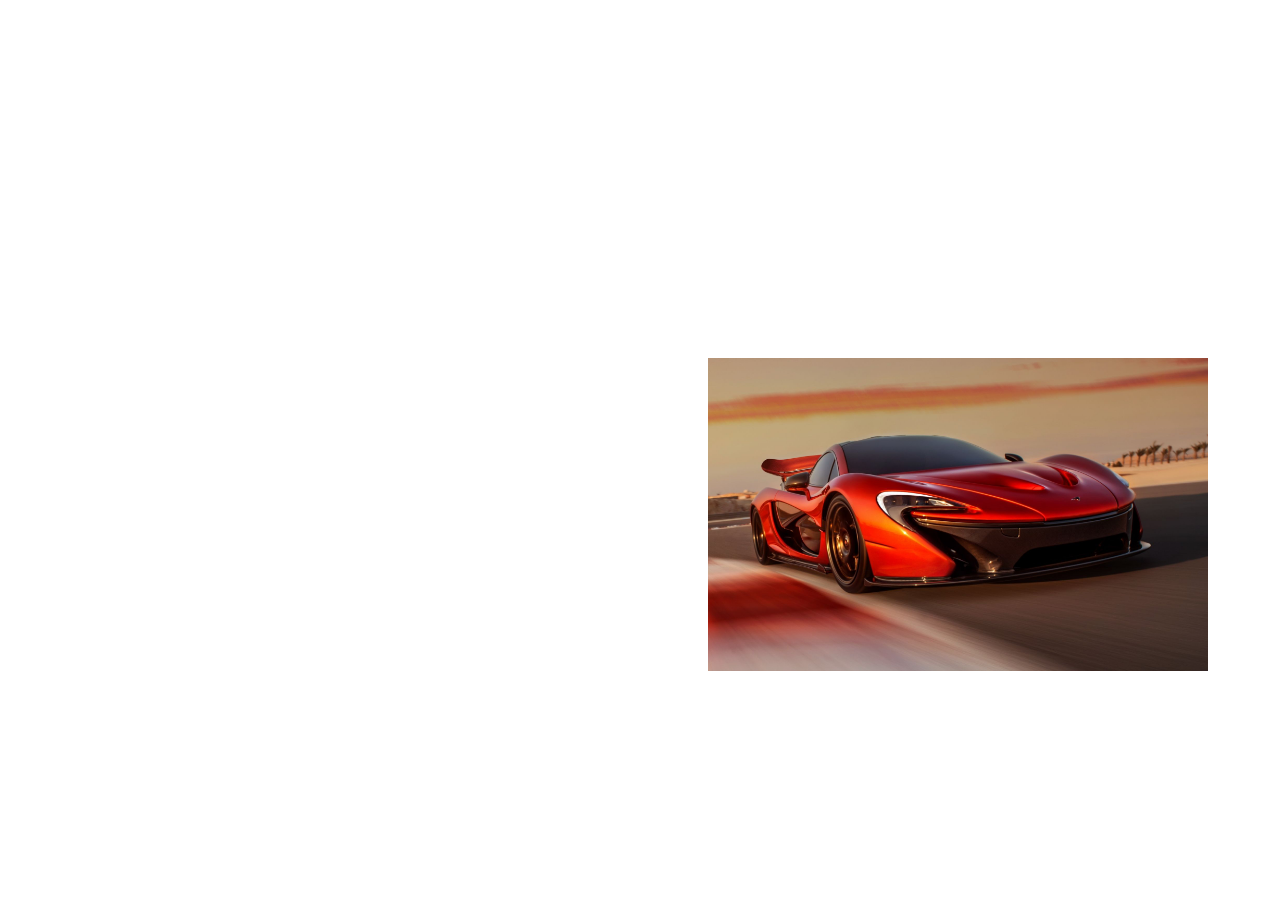
<file: 1r desafio/index.html>
<!DOCTYPE html>
<html lang="en">
<head>
    <meta charset="UTF-8">
    <meta name="viewport" content="width=device-width, initial-scale=1.0">
    <title>Document</title>
    <link rel="stylesheet" href="assets/css/style.css">
    <script src="assets/js/index.js"></script>
</head>
<body>
    <img id="myImage" src="assets/img/cc8b4a9af8b19e1c10acbc72df1e2261.jpg" onclick="toggleBorder()">
</body>
</html>
</file>
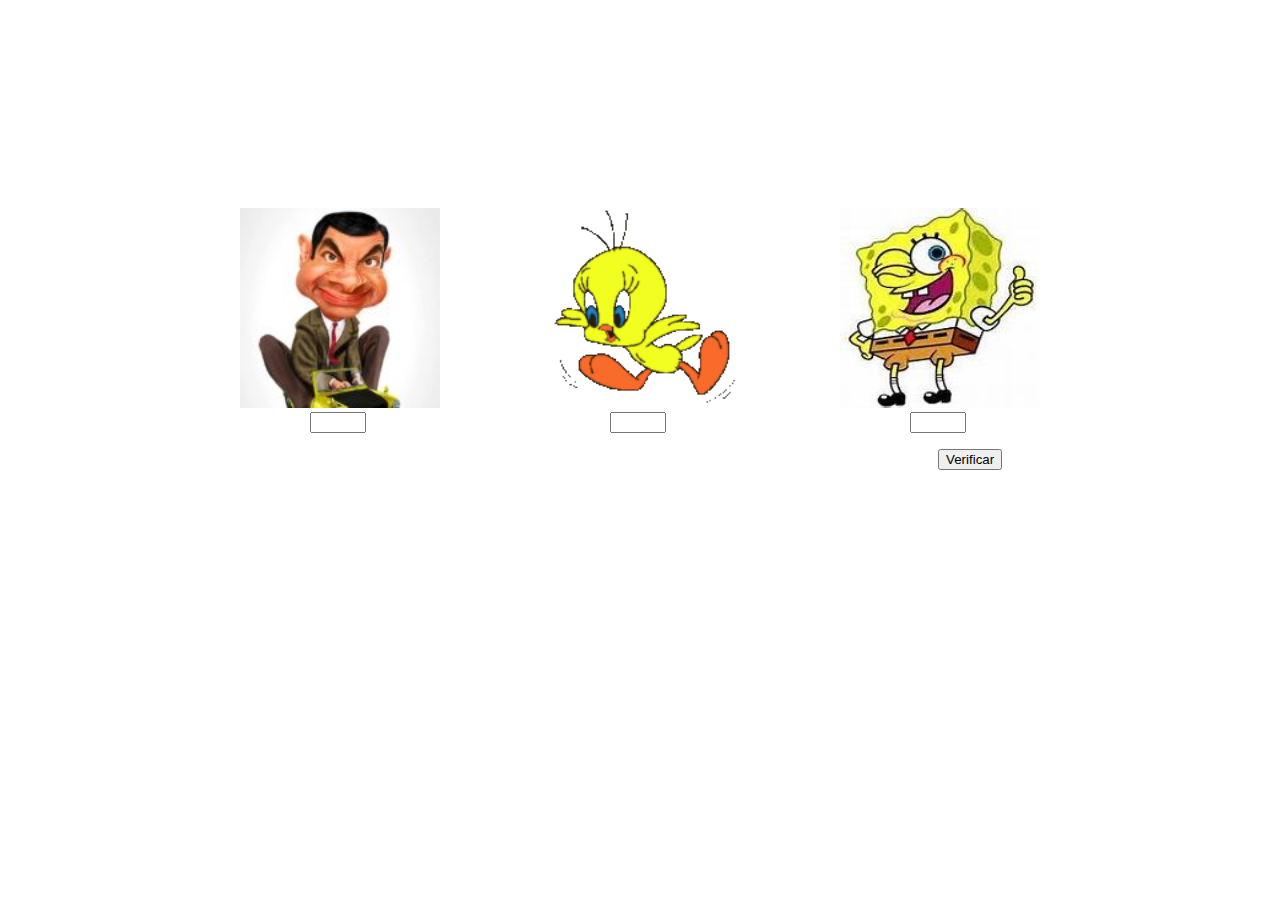
<file: 2do desafio/index.html>
<!DOCTYPE html>
<html lang="en">
<head>
    <meta charset="UTF-8">
    <meta name="viewport" content="width=device-width, initial-scale=1.0">
    <title>Document</title>
    <link rel="stylesheet" href="assets/css/style.css">
    <script src="assets/javascript/index.js"></script>
</head>
<body>
    <div class="stickers">
        <div class="sticker">
          <img src="assets/img/caricatura-150x150.jpg" alt="Sticker 1">
          <input type="number" class="sticker-input" id="sticker1Input" min="0" max="10">
        </div>
        <div class="sticker">
          <img src="assets/img/piolin-150x150.gif" alt="Sticker 2">
          <input type="number" class="sticker-input" id="sticker2Input" min="0" max="10">
        </div>
        <div class="sticker">
          <img src="assets/img/th.jpeg" alt="Sticker 3">
          <input type="number" class="sticker-input" id="sticker3Input" min="0" max="10">
        </div>
      </div>
      
      <p id="result"></p>

      <button onclick="checkStickers()">Verificar</button>
      <p id="result"></p>
    
</body>
</html>
</file>
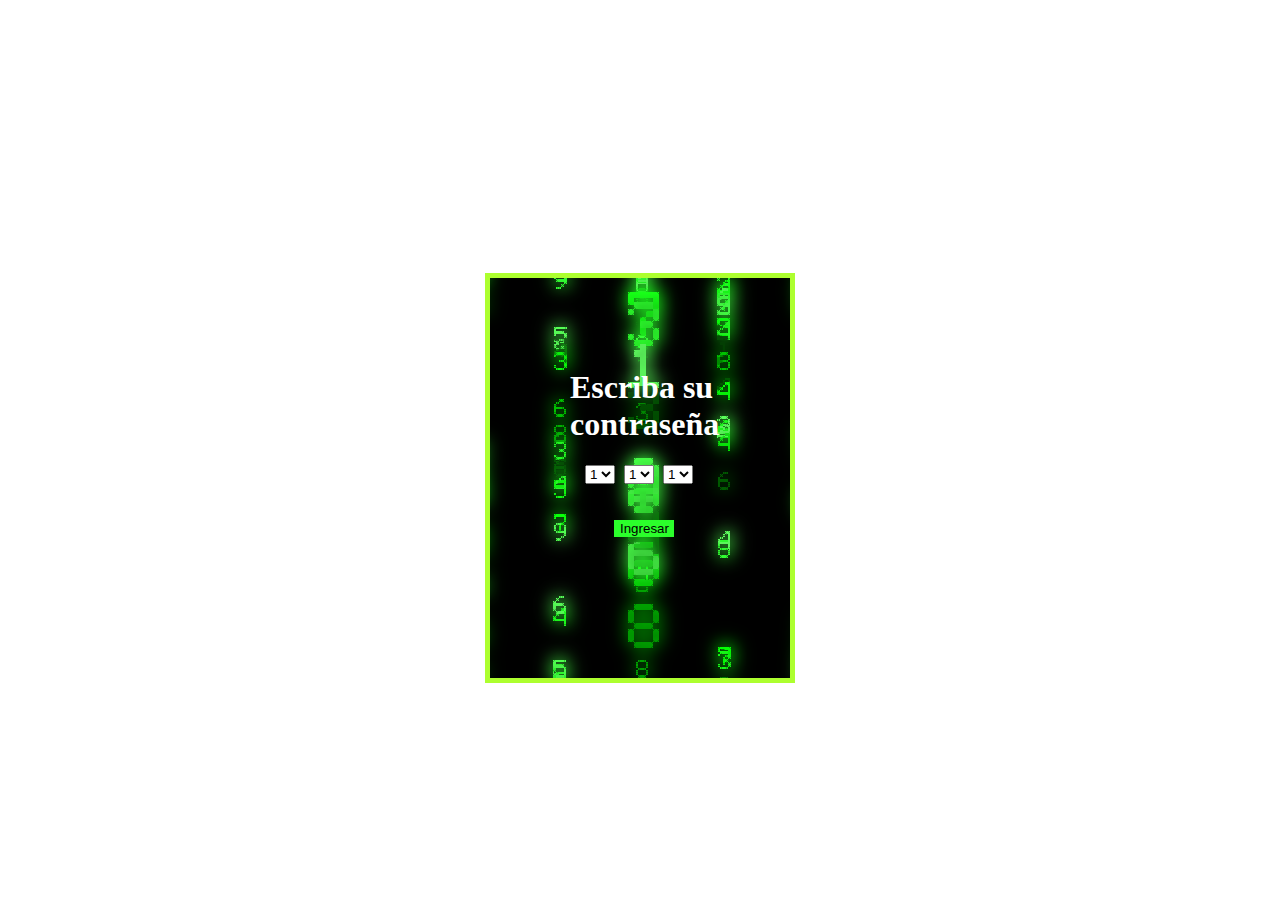
<file: 3r desafio js/index.html>
<!DOCTYPE html>
<html lang="en">
<head>
    <meta charset="UTF-8">
    <meta name="viewport" content="width=device-width, initial-scale=1.0">
    <title>Document</title>
     <link rel="stylesheet" href="assets/css/style.css">
     <script src="assets/javascript/index.js"></script>
</head>
<body>
    <!DOCTYPE html>
    <html>
    <head>
    </head>
    <body>
        <div class="formulario">

            
            <form>
                <h1>Escriba su contraseña</h1>
                <label for="select1">
                    <select id="select1">
                        <option value="1">1</option>
                        <option value="2">2</option>
                        <option value="3">3</option>
                        <option value="4">4</option>
                        <option value="5">5</option>
                        <option value="6">6</option>
                        <option value="7">7</option>
                        <option value="8">8</option>
                        <option value="9">9</option>
                    </select>
                </label>
                    
                <label for="select2">
                    <select id="select2">
                        <option value="1">1</option>
                        <option value="2">2</option>
                        <option value="3">3</option>
                        <option value="4">4</option>
                        <option value="5">5</option>
                        <option value="6">6</option>
                        <option value="7">7</option>
                        <option value="8">8</option>
                        <option value="9">9</option>
                    </select>
                </label>
                    
                    <label for="select3">
                        <select id="select3">
                            <option value="1">1</option>
                            <option value="2">2</option>
                            <option value="3">3</option>
                            <option value="4">4</option>
                            <option value="5">5</option>
                            <option value="6">6</option>
                            <option value="7">7</option>
                            <option value="8">8</option>
                            <option value="9">9</option>
                        </select>
                    </label>
                
                    <p id="result"></p>
            </form>
            <input type="button" value="Ingresar" onclick="checkPassword()">
        </div>
            
      
    
      
    </body>
    </html>
    </body>
</html>
</file>
<file: 1r desafio/assets/css/style.css>
#myImage{
    width: 500px;
    margin-left: 700px;
    margin-top: 350px;
}

.red-border{
    border: 2px solid red;
}
</file>
<file: 2do desafio/assets/css/style.css>
.stickers {
    display: flex;
    justify-content: center;
    gap:100px;
  }

  .sticker{
    margin-top: 200px;
  }

  .stickers img{
    width: 200px;
    height: 200px;
  }
  .sticker-input {
    display: flex;
    position: relative;
    left: 70px;
  }

  button{
    margin-left: 930px;
  }

  #result{
    text-align: center;
  }
</file>
<file: 3r desafio js/assets/css/style.css>
body{
    display: flex;
    justify-content: center;
}
  .formulario{
    margin-top: 270px;
    width: 300px;
    height: 400px;
    display: flex;
    flex-direction: column;
    background-image: url(../img/contraseñas.png);
    background-position: center;
    background-repeat: no-repeat;
    background-size: auto;
    box-shadow: 0px 0px 0px 5px greenyellow ;
  }

  .formulario h1{
    color: white;
    position: relative;
    left: 80px;
  }
  input{
    width: 60px;
    position: relative;
    left: 124px;
    margin-top: 17px;
    background-color: rgb(43, 255, 43);
    border: none;
    color: black;
  }

  label{
    position: relative;
    left: 90px;
  }

  select{
    margin-left: 5px;
  }

  form{
    margin-top: 70px;
  }

  #result{
    text-align: center;
    color: white;
    font-size: 19px;
  }
</file>
